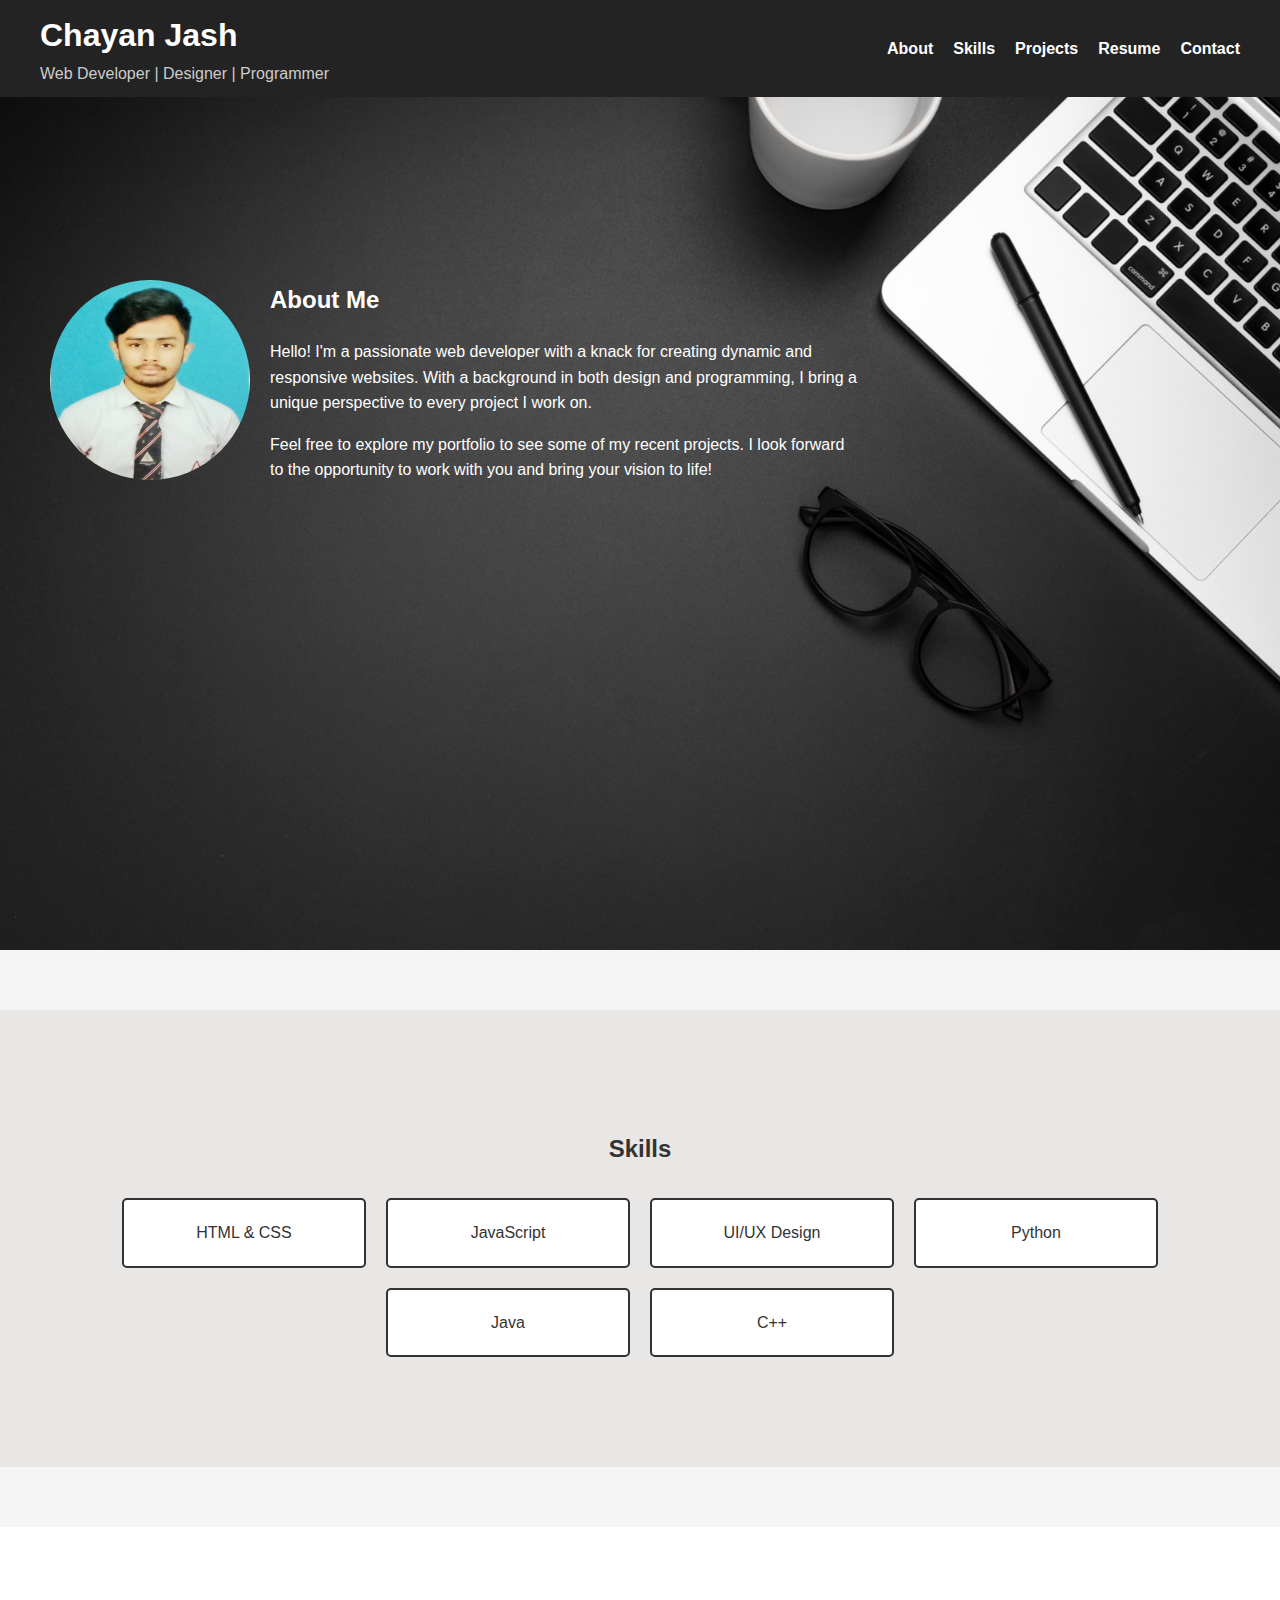
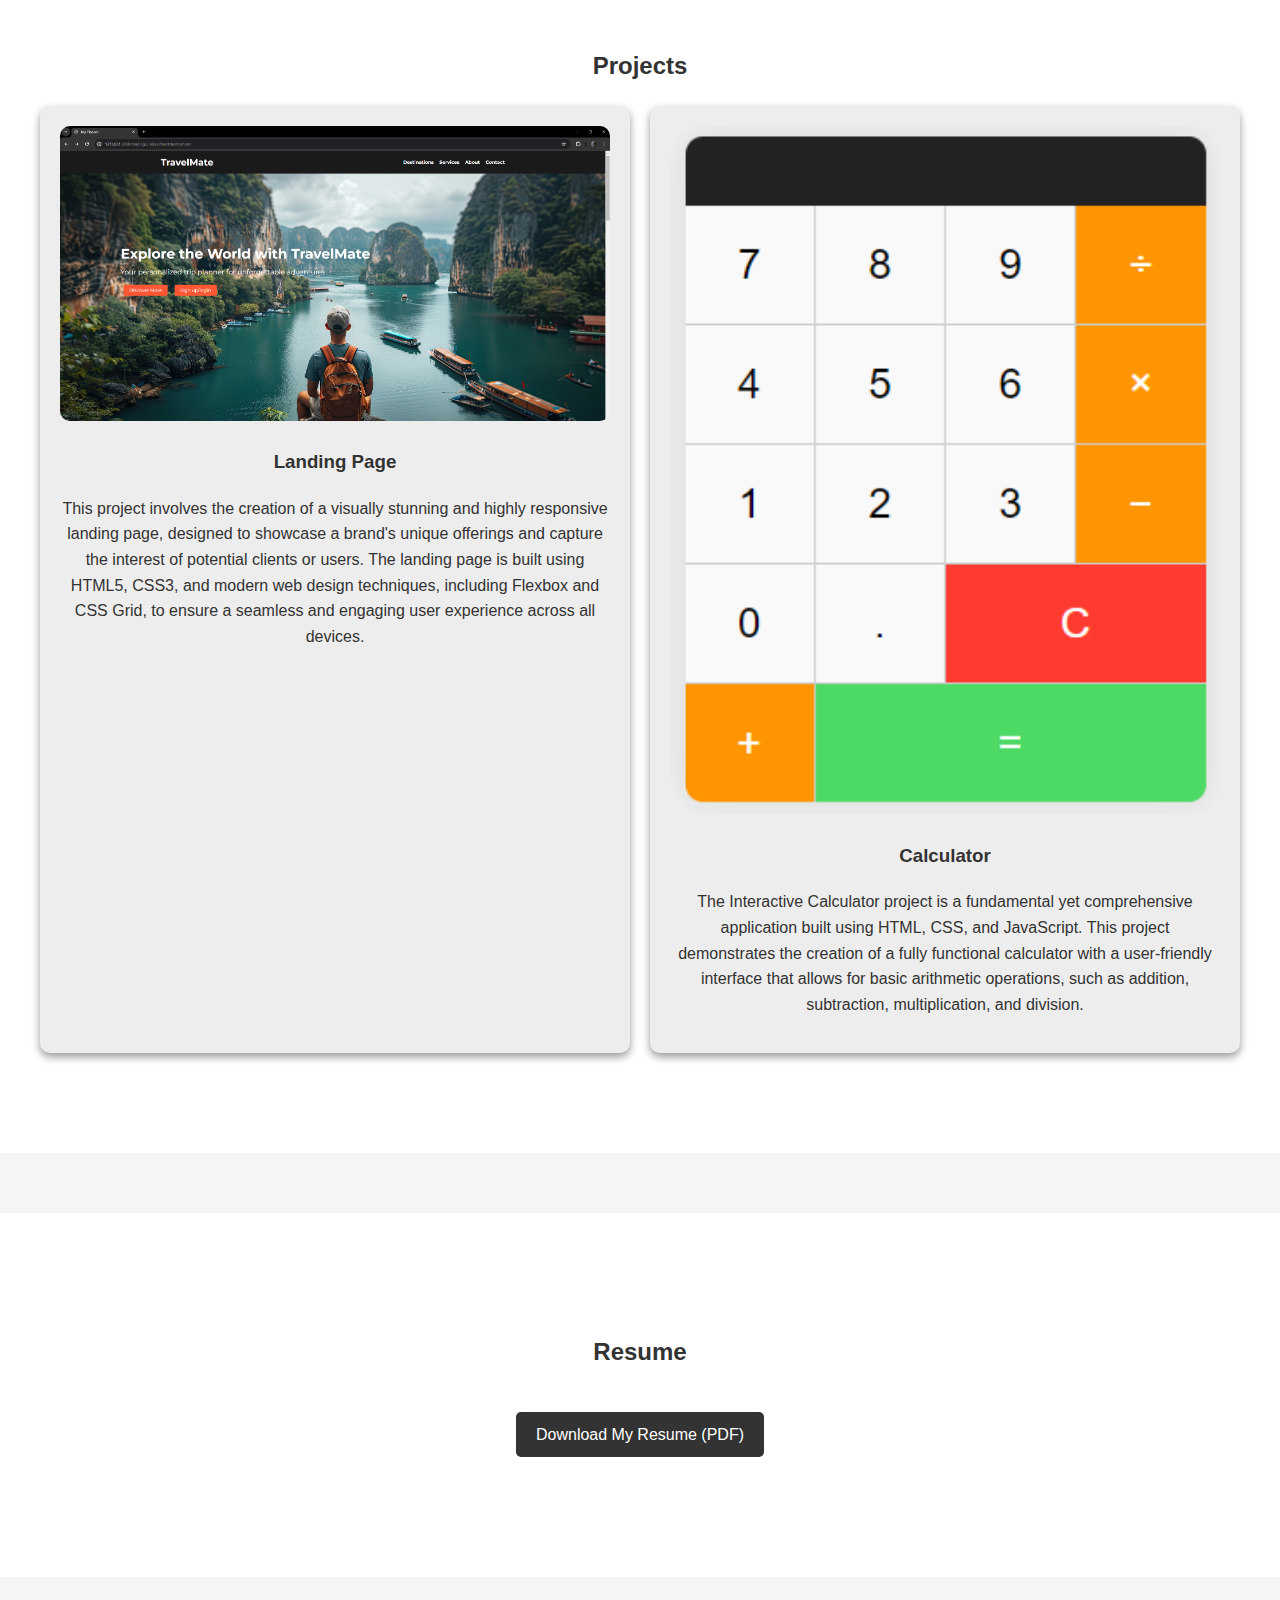
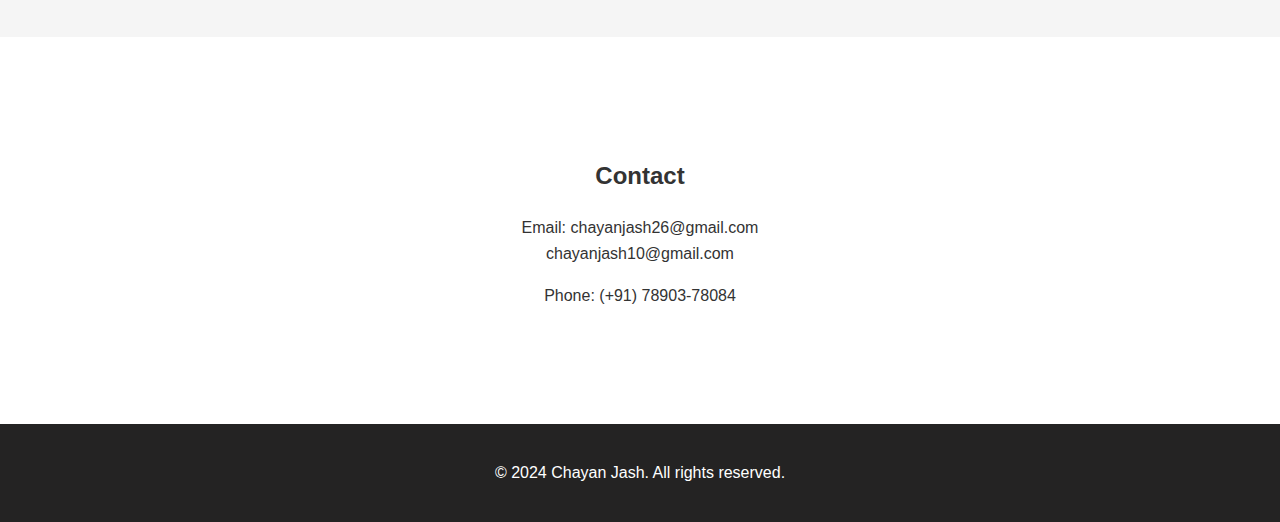
<file: index.html>
<!DOCTYPE html>
<html lang="en">
<head>
    <meta charset="UTF-8">
    <meta name="viewport" content="width=device-width, initial-scale=1.0">
    <title>Personal Portfolio</title>
    <link rel="stylesheet" href="styles.css">
</head>
<body>
    <header>
        <div class="container">
            <div class="logo">
                <h1>Chayan Jash</h1>
                <p class="tagline">Web Developer | Designer | Programmer</p>
            </div>
            <nav>
                <ul>
                    <li><a href="#about">About</a></li>
                    <li><a href="#skills">Skills</a></li>
                    <li><a href="#projects">Projects</a></li>
                    <li><a href="#resume">Resume</a></li>
                    <li><a href="#contact">Contact</a></li>
                </ul>
            </nav>
        </div>
    </header>

    <section id="about">
        <div class="container">
            <div class="about-content">
                <img src="./assets/my_image.jpg" alt="Chayan Jash">
                <div class="about-text">
                    <h2>About Me</h2>
                    <p>Hello! I'm a passionate web developer with a knack for creating dynamic and responsive websites. With a background in both design and programming, I bring a unique perspective to every project I work on.</p>
                    <p>Feel free to explore my portfolio to see some of my recent projects. I look forward to the opportunity to work with you and bring your vision to life!</p>
                </div>
            </div>
        </div>
    </section>

    <section id="skills">
        <div class="container">
            <h2>Skills</h2>
            <div class="skills-grid">
                <div class="skill">HTML & CSS</div>
                <div class="skill">JavaScript</div>
                <div class="skill">UI/UX Design</div>
                <div class="skill">Python</div>
                <div class="skill">Java</div>
                <div class="skill">C++</div>
            </div>
        </div>
    </section>

    <section id="projects">
        <div class="container">
            <h2>Projects</h2>
            <div class="projects-grid">
                <div class="project">
                    <a href="./public/landing2/landing.html"><img src="./assets/project1.png" alt="Project 1"></a>
                    <h3>Landing Page</h3>
                    <p>
                        This project involves the creation of a visually stunning and highly responsive landing page, designed to showcase a brand's unique offerings and capture the interest of potential clients or users. The landing page is built using HTML5, CSS3, and modern web design techniques, including Flexbox and CSS Grid, to ensure a seamless and engaging user experience across all devices.
                    </p>
                </div>
                <div class="project">
                    <a href="./public/calculator/calc.html"><img src="./assets/project2.png" alt="Project 2"></a>
                    <h3>Calculator</h3>
                    <p>
                        The Interactive Calculator project is a fundamental yet comprehensive application built using HTML, CSS, and JavaScript. This project demonstrates the creation of a fully functional calculator with a user-friendly interface that allows for basic arithmetic operations, such as addition, subtraction, multiplication, and division.
                    </p>
                </div>   
            </div>
        </div>
    </section>

    <section id="resume">
        <div class="container">
            <h2>Resume</h2>
            <a href="./assets/resume.pdf" download>Download My Resume (PDF)</a>
        </div>
    </section>

    <section id="contact">
        <div class="container">
            <h2>Contact</h2>
            <p>Email: chayanjash26@gmail.com <br> chayanjash10@gmail.com</p>
            <p>Phone: (+91) 78903-78084</p>
        </div>
    </section>

    <footer>
        <div class="container">
            <p>&copy; 2024 Chayan Jash. All rights reserved.</p>
        </div>
    </footer>
</body>
</html>
</file>
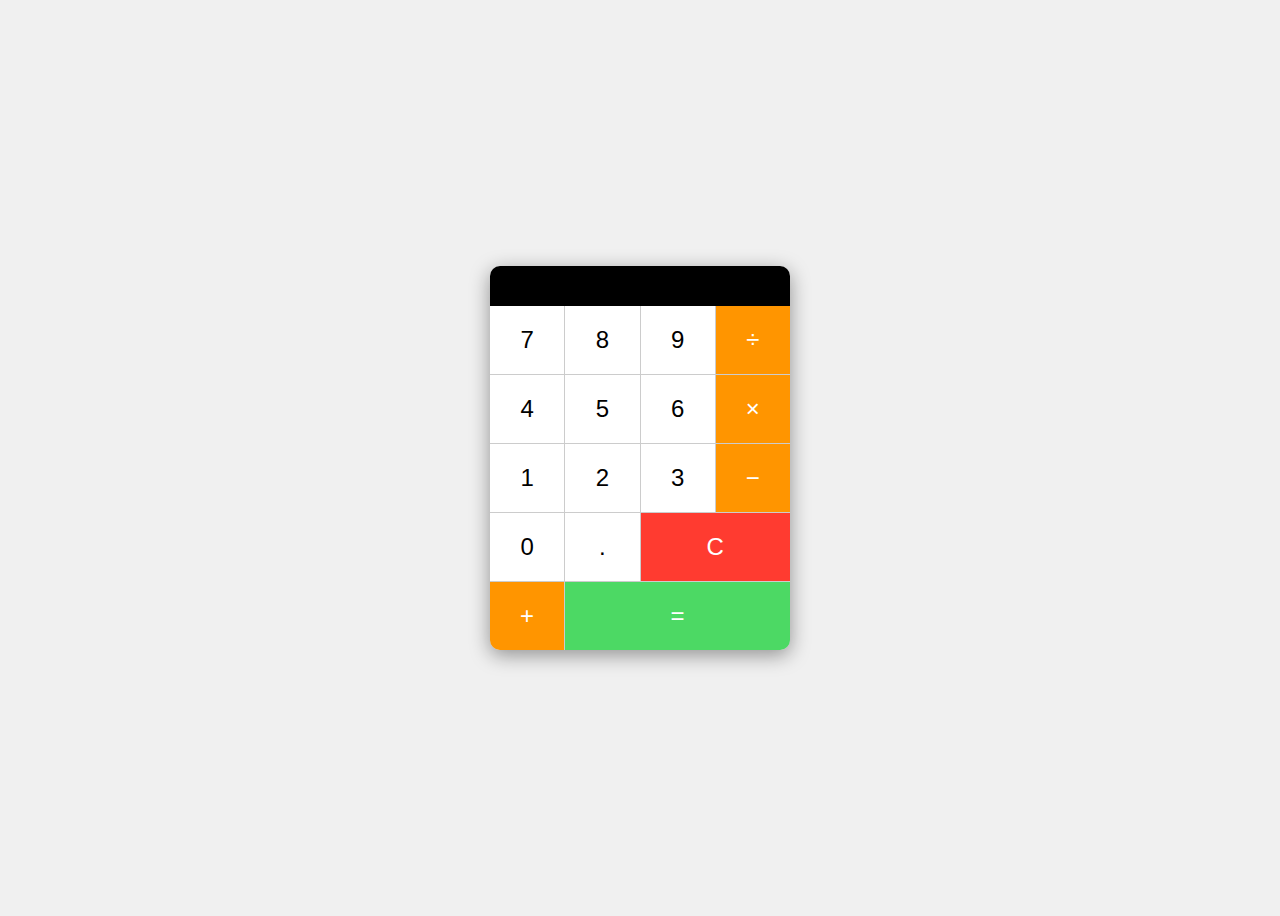
<file: public/calculator/calc.html>
<!DOCTYPE html>
<html lang="en">
<head>
    <meta charset="UTF-8">
    <meta name="viewport" content="width=device-width, initial-scale=1.0">
    <title>Calculator</title>
    <link rel="stylesheet" href="styles.css">
</head>
<body>
    <div class="calculator">
        <div class="display" id="display"></div>
        <div class="buttons">
            <button class="btn" data-value="7">7</button>
            <button class="btn" data-value="8">8</button>
            <button class="btn" data-value="9">9</button>
            <button class="btn operator" data-value="/">÷</button>
            <button class="btn" data-value="4">4</button>
            <button class="btn" data-value="5">5</button>
            <button class="btn" data-value="6">6</button>
            <button class="btn operator" data-value="*">×</button>
            <button class="btn" data-value="1">1</button>
            <button class="btn" data-value="2">2</button>
            <button class="btn" data-value="3">3</button>
            <button class="btn operator" data-value="-">−</button>
            <button class="btn" data-value="0">0</button>
            <button class="btn" data-value=".">.</button>
            <button class="btn clear" id="clear">C</button>
            <button class="btn operator" data-value="+">+</button>
            <button class="btn equal" id="equal">=</button>
        </div>
    </div>
    <script src="script.js"></script>
</body>
</html>
</file>
<file: styles.css>
/* General Styles */
body {
    font-family: 'Arial', sans-serif;
    margin: 0;
    padding: 0;
    box-sizing: border-box;
    color: #333;
    line-height: 1.6;
    background-color: whitesmoke;
}

.container {
    max-width: 1200px;
    margin: 0 auto;
    padding: 0 20px;
}

header {
    background-color: #242323;
    color: white;
    padding: 10px 0;
    position: fixed;
    width: 100%;
    top: 0;
    z-index: 1000;
}

header .container {
    display: flex;
    justify-content: space-between;
    align-items: center;
}

header .logo h1 {
    margin: 0;
}

header .logo .tagline {
    margin: 0;
    font-size: 1em;
    color: #ccc;
}

header nav ul {
    list-style: none;
    margin: 0;
    padding: 0;
    display: flex;
}

header nav ul li {
    margin-left: 20px;
}

header nav ul li a {
    color: white;
    text-decoration: none;
    font-weight: bold;
}

section {
    padding: 100px 20px;
    margin-top: 60px;
}

#about {
    background: url(./assets/background.png)no-repeat center center/cover;
    position: relative;
    text-align: left;
    color: white;
    padding: 200px 400px 450px 10px;
}

#about .about-content {
    display: flex;
    flex-wrap: wrap ;
    align-items: center;
}

#about img {
    border-radius: 50%;
    width: 200px;
    height: 200px;
    margin: 20px;
}

#about .about-text {
    flex: 1;
    text-align: left;
}

#skills {
    background-color: rgb(233, 230, 230);
    text-align: center;
}

#skills .skills-grid {
    display: flex;
    flex-wrap: wrap;
    justify-content: center;
}

.skill {
    background-color: white;
    border: 2px solid #333;
    border-radius: 5px;
    margin: 10px;
    padding: 20px;
    width: 200px;
    text-align: center;
}

#projects {
    background-color: white;
    text-align: center;
}

#projects .projects-grid {
    display: grid;
    grid-template-columns: repeat(auto-fit, minmax(300px, 1fr));
    gap: 20px;
}

.project {
    background-color: rgb(238, 237, 237);
    padding: 20px;
    border-radius: 10px;
    box-shadow: 0 4px 8px rgba(0, 0, 0, 0.4);
}

.project img {
    width: 100%;
    border-radius: 10px;
}

#resume {
    background-color: white;
    text-align: center;
}

#resume a {
    display: inline-block;
    margin: 20px 0;
    padding: 10px 20px;
    background-color: #333;
    color: white;
    text-decoration: none;
    border-radius: 5px;
}

#contact {
    background-color: white;
    text-align: center;
}

footer {
    background-color: #242323;
    color: white;
    text-align: center;
    padding: 20px 0;
}
</file>
<file: public/calculator/styles.css>
body {
    display: flex;
    justify-content: center;
    align-items: center;
    height: 100vh;
    background-color: #f0f0f0;
    font-family: Arial, sans-serif;
}

.calculator {
    background-color: white;
    border-radius: 10px;
    box-shadow: 0 5px 20px rgba(0, 0, 0, 0.4);
    overflow: hidden;
    width: 300px;
}

.display {
    background-color: black;
    color: white;
    font-size: 2em;
    padding: 20px;
    text-align: right;
}

.buttons {
    display: grid;
    grid-template-columns: repeat(4, 1fr);
    gap: 1px;
    background-color: #ccc;
}

.btn {
    background-color: white;
    border: none;
    font-size: 1.5em;
    padding: 20px;
    cursor: pointer;
    transition: background-color 0.3s;
}

.btn:hover {
    background-color: #c7c5c5;
}

.operator {
    background-color: #ff9500;
    color: white;
}

.operator:hover {
    background-color: #e08e00;
}

.clear {
    grid-column: span 2;
    background-color: #ff3b30;
    color: white;
}

.clear:hover {
    background-color: #e02b20;
}

.equal {
    grid-column: span 3;
    background-color: #4cd964;
    color: white;
}

.equal:hover {
    background-color: #43c85a;
}
</file>
